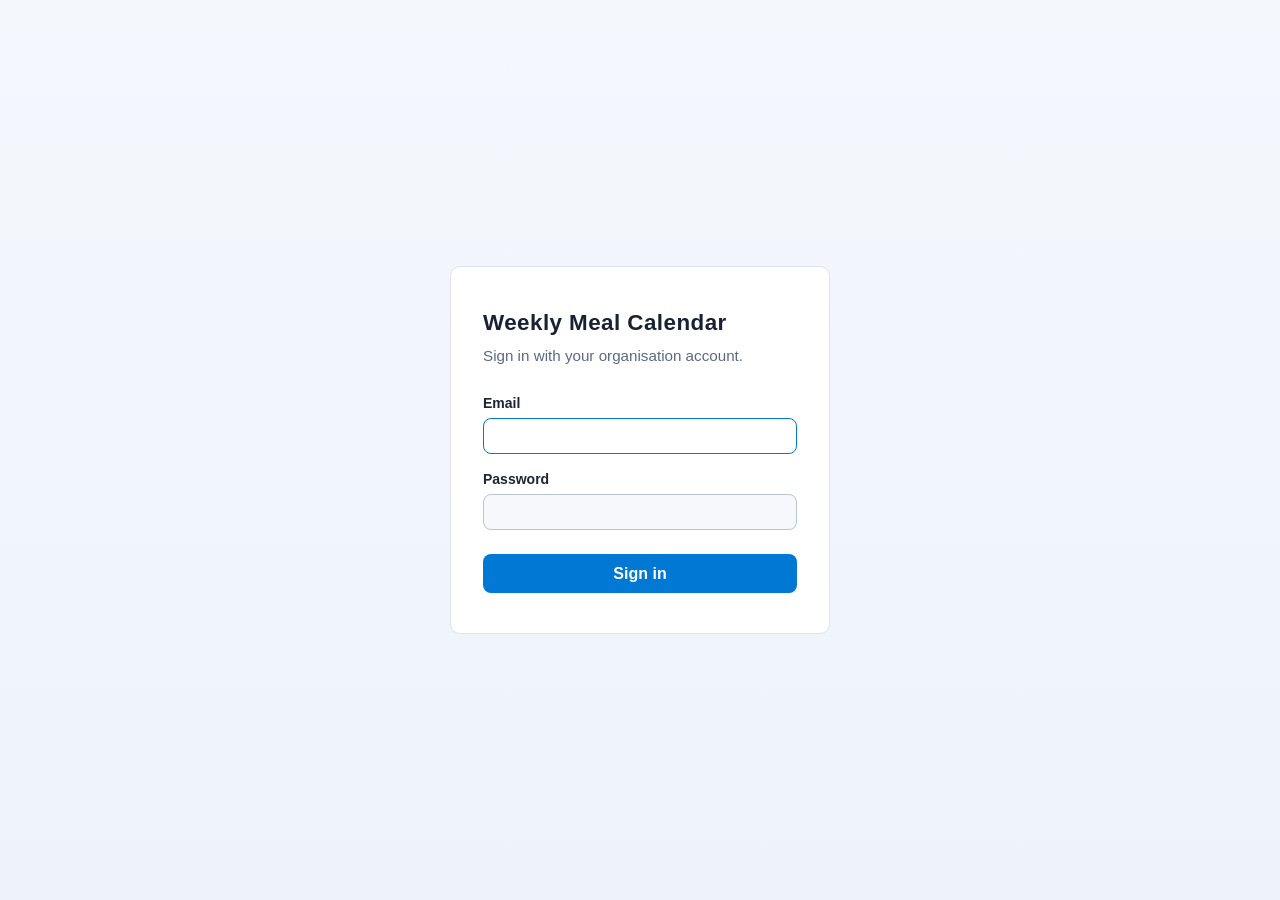
<file: static/login.html>
<!DOCTYPE html>
<html lang="en">
<head>
    <meta charset="UTF-8">
    <meta name="viewport" content="width=device-width, initial-scale=1.0">
    <title>Sign In — Weekly Meal Calendar</title>
    <link rel="stylesheet" href="/static/styles.css">
    <style>
        body {
            display: flex;
            align-items: center;
            justify-content: center;
            min-height: 100vh;
        }

        .login-card {
            background: #ffffff;
            border: 1px solid #dce3ed;
            border-radius: 10px;
            padding: 2.5rem 2rem;
            width: 100%;
            max-width: 380px;
        }

        .login-card h1 {
            font-size: 1.4rem;
            margin: 0 0 0.4rem;
        }

        .login-card p {
            color: #5a6a80;
            margin: 0 0 1.75rem;
            font-size: 0.95rem;
        }

        .form-group {
            display: flex;
            flex-direction: column;
            gap: 0.25rem;
            margin-bottom: 1rem;
        }

        .form-group label {
            font-size: 0.875rem;
            font-weight: 600;
            color: #1b2533;
        }

        .form-group input {
            padding: 0.55rem 0.75rem;
            border: 1px solid #b8c5d6;
            border-radius: 8px;
            font-size: 0.95rem;
            font-family: inherit;
            outline: none;
            background: #f6f8fb;
        }

        .form-group input:focus {
            border-color: #0078d4;
            background: #ffffff;
        }

        .submit-btn {
            width: 100%;
            padding: 0.65rem;
            background: #0078d4;
            color: #ffffff;
            border: none;
            border-radius: 8px;
            font-size: 1rem;
            font-family: inherit;
            cursor: pointer;
            margin-top: 0.5rem;
        }

        .submit-btn:hover {
            background: #006abc;
        }

        .error-msg {
            margin-top: 1rem;
            padding: 0.6rem 0.75rem;
            background: #fef0f0;
            border: 1px solid #f5c6cb;
            border-radius: 6px;
            color: #c0392b;
            font-size: 0.875rem;
            display: none;
        }

        .error-msg.visible {
            display: block;
        }
    </style>
</head>
<body>
    <div class="login-card">
        <h1>Weekly Meal Calendar</h1>
        <p>Sign in with your organisation account.</p>
        <form method="POST" action="/auth/login">
            <div class="form-group">
                <label for="username">Email</label>
                <input
                    type="email"
                    id="username"
                    name="username"
                    autocomplete="username"
                    required
                    autofocus
                />
            </div>
            <div class="form-group">
                <label for="password">Password</label>
                <input
                    type="password"
                    id="password"
                    name="password"
                    autocomplete="current-password"
                    required
                />
            </div>
            <button type="submit" class="submit-btn">Sign in</button>
        </form>
        <div id="error-msg" class="error-msg"></div>
    </div>
    <script>
        const params = new URLSearchParams(window.location.search);
        if (params.has('error')) {
            const el = document.getElementById('error-msg');
            el.textContent = 'Invalid email or password. Please try again.';
            el.classList.add('visible');
        }
    </script>
</body>
</html>
</file>
<file: static/styles.css>
* {
    box-sizing: border-box;
}

body {
    margin: 0;
    font-family: "Segoe UI", Tahoma, Geneva, Verdana, sans-serif;
    background: linear-gradient(180deg, #f4f7fc 0%, #eef3fb 100%);
    color: #1c2535;
    line-height: 1.4;
}

header {
    max-width: 1200px;
    margin: 1.25rem auto 0;
    display: flex;
    flex-wrap: wrap;
    justify-content: space-between;
    gap: 0.75rem;
    align-items: flex-start;
    padding: 1rem 1.25rem;
    background: #ffffff;
    border: 1px solid #dbe3ef;
    border-radius: 14px;
    box-shadow: 0 8px 20px rgba(15, 42, 82, 0.06);
}

.header-left,
.header-right {
    display: flex;
    flex-wrap: wrap;
    align-items: center;
    gap: 0.5rem;
}

.header-left {
    flex: 1;
}

h1 {
    margin: 0 0.75rem 0 0.5rem;
    font-size: 1.25rem;
    color: #182234;
    letter-spacing: 0.02em;
}

main {
    max-width: 1200px;
    margin: 1rem auto 1.5rem;
    padding: 0 0.25rem;
    display: grid;
    gap: 1.1rem;
    grid-template-columns: 1fr;
}

button {
    border: 1px solid #c9d5e5;
    border-radius: 10px;
    background: #ffffff;
    color: #243449;
    padding: 0.5rem 0.85rem;
    font-weight: 600;
    cursor: pointer;
    transition: background-color 0.2s ease, border-color 0.2s ease, transform 0.2s ease;
}

button:hover {
    background: #f3f7fd;
    border-color: #b8c8de;
    transform: translateY(-1px);
}

.button-primary {
    background: #2a6cf5;
    color: #ffffff;
    border-color: #245fda;
}

.button-primary:hover {
    background: #235fda;
    border-color: #1f56c5;
}

.user-bar {
    margin-left: auto;
    display: flex;
    align-items: center;
    gap: 0.75rem;
    font-size: 0.9rem;
}

.user-name {
    color: #1b2533;
    font-weight: 600;
}

.sign-out {
    color: #2451a4;
    text-decoration: none;
    padding: 0.4rem 0.7rem;
    border: 1px solid #b8c5d6;
    border-radius: 8px;
    background: #ffffff;
}

.sign-out:hover {
    background: #f0f4f9;
}

.calendar-grid {
    display: grid;
    grid-template-columns: 120px repeat(7, minmax(120px, 1fr));
    border: 1px solid #dbe3ef;
    border-radius: 12px;
    overflow: hidden;
    background: #ffffff;
    box-shadow: 0 8px 20px rgba(15, 42, 82, 0.05);
}

.header,
.slot-label,
.calendar-cell {
    border-right: 1px solid #e7edf7;
    border-bottom: 1px solid #e7edf7;
    padding: 0.6rem;
}

.header {
    font-weight: 600;
    background: #f4f8ff;
}

.slot-label {
    font-weight: 600;
    background: #f7faff;
}

.calendar-cell {
    min-height: 104px;
    display: flex;
    flex-direction: column;
    gap: 0.35rem;
    background: #ffffff;
}

.calendar-cell:hover {
    background: #f9fbff;
}

.meal-name {
    font-weight: 600;
    font-size: 0.94rem;
}

.meal-ingredients {
    font-size: 0.82rem;
    color: #4c6484;
}

.meal-action {
    margin-top: auto;
    width: fit-content;
}

.shopping-list-panel {
    background: #ffffff;
    border: 1px solid #dbe3ef;
    border-radius: 12px;
    padding: 0.9rem 1rem;
    box-shadow: 0 8px 20px rgba(15, 42, 82, 0.05);
}

.shopping-list-panel h2 {
    margin-top: 0;
    margin-bottom: 0.6rem;
}

#shopping-list-items {
    margin: 0.5rem 0 0;
    padding-left: 1.2rem;
}

@media (max-width: 980px) {
    header {
        margin: 0.75rem 0.75rem 0;
        padding: 0.85rem 1rem;
    }

    main {
        margin: 0.75rem 0.75rem 1rem;
        grid-template-columns: 1fr;
        padding: 0;
    }

    .header-left {
        width: 100%;
    }

    .calendar-grid {
        display: block;
        overflow-x: auto;
        white-space: nowrap;
        padding-bottom: 0.5rem;
    }

    .header,
    .slot-label,
    .calendar-cell {
        display: inline-block;
        vertical-align: top;
        width: 180px;
        min-height: 120px;
        white-space: normal;
    }
}
</file>
